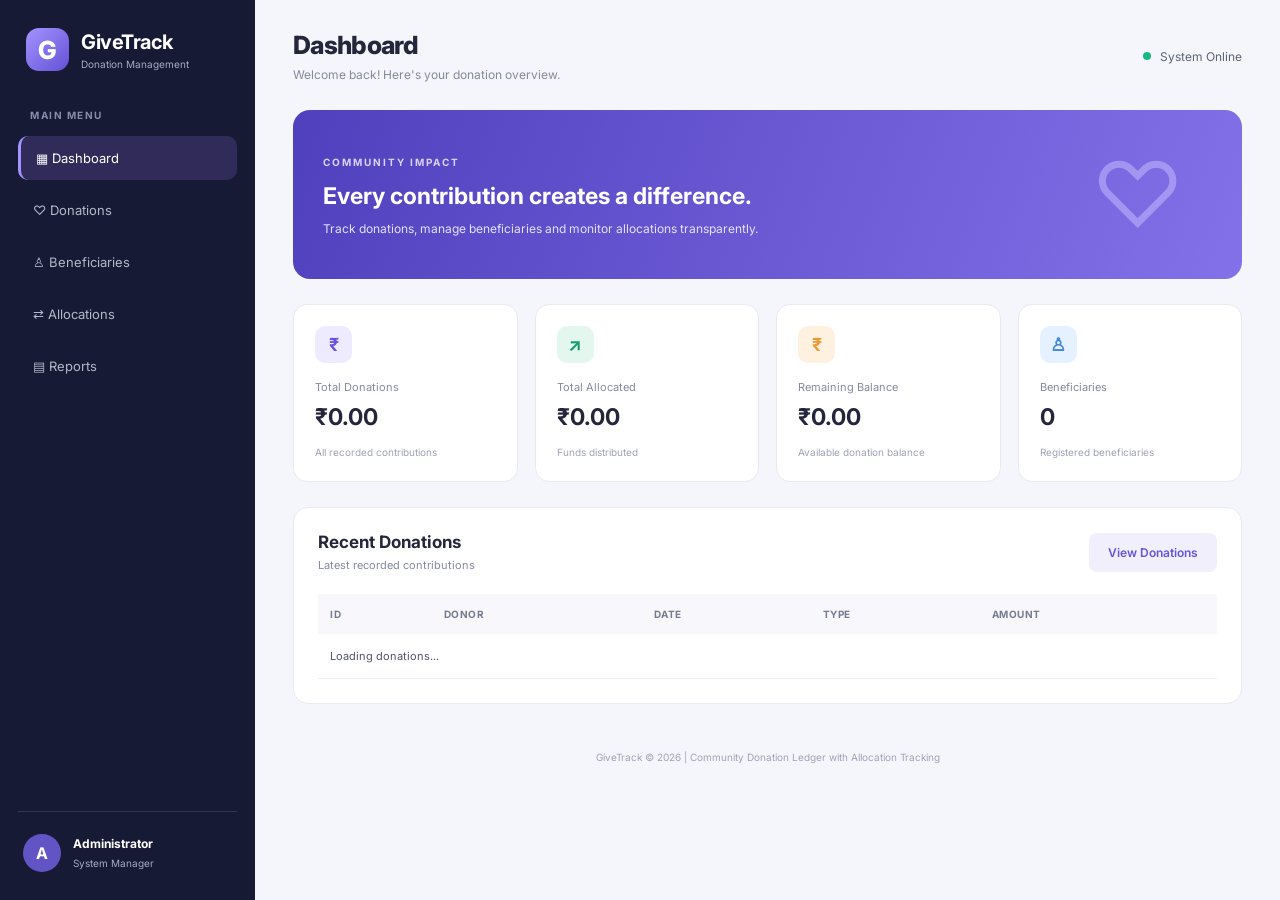
<file: CommunityDonationLedger/target/CommunityDonationLedger/index.html>
<!DOCTYPE html>
<html lang="en">
<head>
    <meta charset="UTF-8">
    <meta name="viewport" content="width=device-width, initial-scale=1.0">
    <title>GiveTrack | Community Donation Ledger</title>
    <link rel="stylesheet" href="css/style.css">
</head>
<body>

<div class="app">

    <aside class="sidebar">
        <div class="brand">
            <div class="brand-icon">G</div>
            <div>
                <h2>GiveTrack</h2>
                <small>Donation Management</small>
            </div>
        </div>

        <p class="menu-label">MAIN MENU</p>

        <nav>
            <button class="nav-link active" data-page="dashboard">▦ Dashboard</button>
            <button class="nav-link" data-page="donations">♡ Donations</button>
            <button class="nav-link" data-page="beneficiaries">♙ Beneficiaries</button>
            <button class="nav-link" data-page="allocations">⇄ Allocations</button>
            <button class="nav-link" data-page="reports">▤ Reports</button>
        </nav>

        <div class="sidebar-bottom">
            <div class="admin-avatar">A</div>
            <div>
                <strong>Administrator</strong>
                <small>System Manager</small>
            </div>
        </div>
    </aside>

    <main class="main-content">

        <header class="topbar">
            <div>
                <h1 id="page-title">Dashboard</h1>
                <p>Welcome back! Here's your donation overview.</p>
            </div>
            <div class="topbar-right">
                <span class="live-dot"></span>
                <span>System Online</span>
            </div>
        </header>

        <div id="toast" class="toast"></div>

        <!-- DASHBOARD -->
        <section id="dashboard" class="page active">

            <div class="welcome-card">
                <div>
                    <span class="eyebrow">COMMUNITY IMPACT</span>
                    <h2>Every contribution creates a difference.</h2>
                    <p>Track donations, manage beneficiaries and monitor allocations transparently.</p>
                </div>
                <div class="welcome-symbol">♡</div>
            </div>

            <div class="stats-grid">

                <div class="stat-card">
                    <div class="stat-icon purple">₹</div>
                    <p>Total Donations</p>
                    <h2 id="total-donations">₹0.00</h2>
                    <small>All recorded contributions</small>
                </div>

                <div class="stat-card">
                    <div class="stat-icon green">↗</div>
                    <p>Total Allocated</p>
                    <h2 id="total-allocated">₹0.00</h2>
                    <small>Funds distributed</small>
                </div>

                <div class="stat-card">
                    <div class="stat-icon orange">₹</div>
                    <p>Remaining Balance</p>
                    <h2 id="remaining-balance">₹0.00</h2>
                    <small>Available donation balance</small>
                </div>

                <div class="stat-card">
                    <div class="stat-icon blue">♙</div>
                    <p>Beneficiaries</p>
                    <h2 id="beneficiary-count">0</h2>
                    <small>Registered beneficiaries</small>
                </div>

            </div>

            <div class="content-card">
                <div class="section-heading">
                    <div>
                        <h2>Recent Donations</h2>
                        <p>Latest recorded contributions</p>
                    </div>
                    <button class="secondary-btn" data-go="donations">View Donations</button>
                </div>

                <div class="table-wrapper">
                    <table>
                        <thead>
                            <tr>
                                <th>ID</th>
                                <th>Donor</th>
                                <th>Date</th>
                                <th>Type</th>
                                <th>Amount</th>
                            </tr>
                        </thead>
                        <tbody id="recent-donations">
                            <tr><td colspan="5">Loading donations...</td></tr>
                        </tbody>
                    </table>
                </div>
            </div>
        </section>

        <!-- DONATIONS -->
        <section id="donations" class="page">

            <div class="content-card">
                <div class="section-heading">
                    <div>
                        <h2>Record a Donation</h2>
                        <p>Enter donor and contribution details.</p>
                    </div>
                </div>

                <form id="donation-form" class="form-grid">

                    <div class="form-group">
                        <label>Donor Name *</label>
                        <input type="text" name="donorName" placeholder="Enter donor name" required>
                    </div>

                    <div class="form-group">
                        <label>Phone Number</label>
                        <input type="tel" name="phone" placeholder="Enter phone number">
                    </div>

                    <div class="form-group">
                        <label>Email Address</label>
                        <input type="email" name="email" placeholder="Enter email">
                    </div>

                    <div class="form-group">
                        <label>Donation Date *</label>
                        <input type="date" name="donationDate" required>
                    </div>

                    <div class="form-group">
                        <label>Donation Type *</label>
                        <select name="donationType" required>
                            <option value="">Select donation type</option>
                            <option value="Money">Money</option>
                            <option value="Food">Food</option>
                            <option value="Clothes">Clothes</option>
                            <option value="Medicine">Medicine</option>
                            <option value="Education">Education</option>
                            <option value="Other">Other</option>
                        </select>
                    </div>

                    <div class="form-group">
                        <label>Amount (₹) *</label>
                        <input type="number" name="amount" min="0.01" step="0.01" placeholder="Enter amount" required>
                    </div>

                    <div class="form-group full-width">
                        <label>Donor Address</label>
                        <input type="text" name="address" placeholder="Enter address">
                    </div>

                    <div class="form-group full-width">
                        <label>Description</label>
                        <textarea name="description" placeholder="Enter donation details"></textarea>
                    </div>

                    <div class="form-actions full-width">
                        <button type="reset" class="secondary-btn">Clear</button>
                        <button type="submit" class="primary-btn">Save Donation</button>
                    </div>

                </form>
            </div>

            <div class="content-card">
                <div class="section-heading">
                    <div>
                        <h2>Donation Records</h2>
                        <p>All registered donations</p>
                    </div>
                </div>

                <div class="table-wrapper">
                    <table>
                        <thead>
                            <tr>
                                <th>ID</th>
                                <th>Donor</th>
                                <th>Date</th>
                                <th>Type</th>
                                <th>Amount</th>
                                <th>Description</th>
                            </tr>
                        </thead>
                        <tbody id="donation-table">
                            <tr><td colspan="6">No records available.</td></tr>
                        </tbody>
                    </table>
                </div>
            </div>
        </section>

        <!-- BENEFICIARIES -->
        <section id="beneficiaries" class="page">

            <div class="content-card">
                <div class="section-heading">
                    <div>
                        <h2>Register Beneficiary</h2>
                        <p>Add individuals or organizations receiving support.</p>
                    </div>
                </div>

                <form id="beneficiary-form" class="form-grid">

                    <div class="form-group">
                        <label>Beneficiary Name *</label>
                        <input type="text" name="name" placeholder="Enter name" required>
                    </div>

                    <div class="form-group">
                        <label>Category *</label>
                        <select name="category" required>
                            <option value="">Select category</option>
                            <option value="Education">Education</option>
                            <option value="Healthcare">Healthcare</option>
                            <option value="Food Support">Food Support</option>
                            <option value="Shelter">Shelter</option>
                            <option value="Community">Community</option>
                            <option value="Other">Other</option>
                        </select>
                    </div>

                    <div class="form-group">
                        <label>Contact Number</label>
                        <input type="tel" name="contact" placeholder="Enter contact number">
                    </div>

                    <div class="form-group">
                        <label>Address</label>
                        <input type="text" name="address" placeholder="Enter address">
                    </div>

                    <div class="form-actions full-width">
                        <button type="reset" class="secondary-btn">Clear</button>
                        <button type="submit" class="primary-btn">Add Beneficiary</button>
                    </div>

                </form>
            </div>

            <div class="content-card">
                <div class="section-heading">
                    <div>
                        <h2>Beneficiary Directory</h2>
                        <p>Registered beneficiary details</p>
                    </div>
                </div>

                <div class="table-wrapper">
                    <table>
                        <thead>
                            <tr>
                                <th>ID</th>
                                <th>Name</th>
                                <th>Category</th>
                                <th>Contact</th>
                                <th>Address</th>
                            </tr>
                        </thead>
                        <tbody id="beneficiary-table">
                            <tr><td colspan="5">No beneficiaries available.</td></tr>
                        </tbody>
                    </table>
                </div>
            </div>
        </section>

        <!-- ALLOCATIONS -->
        <section id="allocations" class="page">

            <div class="content-card">
                <div class="section-heading">
                    <div>
                        <h2>Allocate Donations</h2>
                        <p>Assign available donation funds to beneficiaries.</p>
                    </div>
                </div>

                <form id="allocation-form" class="form-grid">

                    <div class="form-group">
                        <label>Donation ID *</label>
                        <input type="number" name="donationId" min="1" placeholder="Enter donation ID" required>
                    </div>

                    <div class="form-group">
                        <label>Beneficiary ID *</label>
                        <input type="number" name="beneficiaryId" min="1" placeholder="Enter beneficiary ID" required>
                    </div>

                    <div class="form-group">
                        <label>Allocation Date *</label>
                        <input type="date" name="allocationDate" required>
                    </div>

                    <div class="form-group">
                        <label>Amount (₹) *</label>
                        <input type="number" name="amount" min="0.01" step="0.01" placeholder="Enter amount" required>
                    </div>

                    <div class="form-group full-width">
                        <label>Purpose *</label>
                        <textarea name="purpose" placeholder="Explain the allocation purpose" required></textarea>
                    </div>

                    <div class="form-actions full-width">
                        <button type="reset" class="secondary-btn">Clear</button>
                        <button type="submit" class="primary-btn">Save Allocation</button>
                    </div>

                </form>
            </div>

            <div class="content-card">
                <div class="section-heading">
                    <div>
                        <h2>Allocation Records</h2>
                        <p>Track how donations are distributed.</p>
                    </div>
                </div>

                <div class="table-wrapper">
                    <table>
                        <thead>
                            <tr>
                                <th>ID</th>
                                <th>Donation ID</th>
                                <th>Beneficiary</th>
                                <th>Amount</th>
                                <th>Purpose</th>
                                <th>Date</th>
                                <th>Status</th>
                            </tr>
                        </thead>
                        <tbody id="allocation-table">
                            <tr><td colspan="7">No allocations available.</td></tr>
                        </tbody>
                    </table>
                </div>
            </div>
        </section>

        <!-- REPORTS -->
        <section id="reports" class="page">

            <div class="content-card">
                <div class="section-heading">
                    <div>
                        <h2>Donation Transparency Report</h2>
                        <p>Donation-wise allocation and remaining balance.</p>
                    </div>
                    <button class="secondary-btn" id="refresh-reports">Refresh Report</button>
                </div>

                <div class="table-wrapper">
                    <table>
                        <thead>
                            <tr>
                                <th>Donation ID</th>
                                <th>Donor</th>
                                <th>Donation Amount</th>
                                <th>Allocated Amount</th>
                                <th>Remaining Balance</th>
                            </tr>
                        </thead>
                        <tbody id="report-table">
                            <tr><td colspan="5">Loading report...</td></tr>
                        </tbody>
                    </table>
                </div>
            </div>

        </section>

        <footer>
            GiveTrack © 2026 | Community Donation Ledger with Allocation Tracking
        </footer>

    </main>
</div>

<script src="js/script.js"></script>
</body>
</html>
</file>
<file: CommunityDonationLedger/target/CommunityDonationLedger/css/style.css>
@import url('https://fonts.googleapis.com/css2?family=Inter:wght@400;500;600;700;800&display=swap');

:root {
    --primary: #6754d9;
    --primary-dark: #5140bd;
    --background: #f5f6fb;
    --sidebar: #171a35;
    --text: #24263b;
    --muted: #85899e;
    --border: #e9eaf1;
    --white: #ffffff;
    --green: #159b70;
    --orange: #e99a35;
}

* {
    margin: 0;
    padding: 0;
    box-sizing: border-box;
}

body {
    font-family: 'Inter', sans-serif;
    background: var(--background);
    color: var(--text);
}

button, input, select, textarea {
    font: inherit;
}

button {
    cursor: pointer;
}

.app {
    min-height: 100vh;
    display: flex;
}

/* SIDEBAR */

.sidebar {
    width: 255px;
    background: var(--sidebar);
    color: white;
    padding: 28px 18px;
    display: flex;
    flex-direction: column;
    flex-shrink: 0;
}

.brand {
    display: flex;
    align-items: center;
    gap: 12px;
    padding: 0 8px 38px;
}

.brand-icon {
    width: 43px;
    height: 43px;
    border-radius: 13px;
    background: linear-gradient(135deg, #a394ff, #6550d6);
    display: grid;
    place-items: center;
    font-size: 25px;
    font-weight: 800;
}

.brand h2 {
    font-size: 20px;
    letter-spacing: -0.5px;
}

.brand small {
    display: block;
    color: #a9abc1;
    font-size: 10px;
    margin-top: 4px;
}

.menu-label {
    color: #898ca9;
    font-size: 10px;
    font-weight: 700;
    letter-spacing: 1.5px;
    padding: 0 12px;
    margin-bottom: 15px;
}

.sidebar nav {
    display: grid;
    gap: 8px;
}

.nav-link {
    border: none;
    background: transparent;
    color: #b5b7ca;
    text-align: left;
    padding: 14px 15px;
    border-radius: 10px;
    font-size: 13px;
    transition: 0.2s;
}

.nav-link:hover,
.nav-link.active {
    background: #302b59;
    color: white;
}

.nav-link.active {
    border-left: 3px solid #a394ff;
}

.sidebar-bottom {
    margin-top: auto;
    border-top: 1px solid #33354d;
    padding: 22px 5px 0;
    display: flex;
    align-items: center;
    gap: 12px;
}

.admin-avatar {
    background: #6254c5;
    width: 38px;
    height: 38px;
    display: grid;
    place-items: center;
    border-radius: 50%;
    font-weight: 700;
}

.sidebar-bottom strong {
    display: block;
    font-size: 12px;
}

.sidebar-bottom small {
    color: #a9abc1;
    font-size: 10px;
}

/* MAIN CONTENT */

.main-content {
    flex: 1;
    min-width: 0;
    padding: 30px 38px;
}

.topbar {
    display: flex;
    justify-content: space-between;
    align-items: center;
    margin-bottom: 28px;
}

.topbar h1 {
    font-size: 25px;
    font-weight: 800;
    letter-spacing: -0.7px;
}

.topbar p {
    color: var(--muted);
    font-size: 12px;
    margin-top: 7px;
}

.topbar-right {
    display: flex;
    align-items: center;
    gap: 9px;
    font-size: 12px;
    color: #5d6476;
}

.live-dot {
    width: 8px;
    height: 8px;
    background: #19b981;
    border-radius: 50%;
}

/* PAGES */

.page {
    display: none;
}

.page.active {
    display: block;
}

.welcome-card {
    background: linear-gradient(110deg, #5140bd, #8271e8);
    color: white;
    border-radius: 17px;
    padding: 30px;
    display: flex;
    justify-content: space-between;
    align-items: center;
    margin-bottom: 25px;
    overflow: hidden;
}

.eyebrow {
    font-size: 10px;
    letter-spacing: 2px;
    color: #d9d2ff;
    font-weight: 700;
}

.welcome-card h2 {
    font-size: 23px;
    margin: 12px 0 9px;
}

.welcome-card p {
    font-size: 12px;
    color: #e5e0ff;
    line-height: 1.7;
    max-width: 550px;
}

.welcome-symbol {
    font-size: 90px;
    color: #c4baff;
    opacity: 0.55;
    padding: 0 30px;
}

/* STATISTICS */

.stats-grid {
    display: grid;
    grid-template-columns: repeat(4, minmax(0, 1fr));
    gap: 17px;
    margin-bottom: 25px;
}

.stat-card {
    background: white;
    border: 1px solid var(--border);
    padding: 21px;
    border-radius: 14px;
    min-width: 0;
}

.stat-icon {
    width: 37px;
    height: 37px;
    display: grid;
    place-items: center;
    border-radius: 10px;
    font-size: 18px;
    font-weight: 700;
    margin-bottom: 17px;
}

.purple {
    background: #eeeaff;
    color: #6754d9;
}

.green {
    background: #e4f7ef;
    color: #159b70;
}

.orange {
    background: #fff1df;
    color: #e99a35;
}

.blue {
    background: #e6f1ff;
    color: #4388d9;
}

.stat-card p {
    color: var(--muted);
    font-size: 11px;
}

.stat-card h2 {
    font-size: 23px;
    margin: 9px 0;
    overflow-wrap: anywhere;
}

.stat-card small {
    color: #a0a3b3;
    font-size: 10px;
}

/* CONTENT CARDS */

.content-card {
    background: white;
    border: 1px solid var(--border);
    padding: 24px;
    border-radius: 15px;
    margin-bottom: 22px;
}

.section-heading {
    display: flex;
    justify-content: space-between;
    align-items: center;
    gap: 15px;
    margin-bottom: 22px;
}

.section-heading h2 {
    font-size: 17px;
}

.section-heading p {
    font-size: 11px;
    color: var(--muted);
    margin-top: 6px;
}

/* FORMS */

.form-grid {
    display: grid;
    grid-template-columns: repeat(2, minmax(0, 1fr));
    gap: 20px;
}

.form-group {
    display: flex;
    flex-direction: column;
    gap: 9px;
}

.form-group label {
    font-size: 12px;
    font-weight: 600;
    color: #45485d;
}

.form-group input,
.form-group select,
.form-group textarea {
    width: 100%;
    padding: 12px 13px;
    border: 1px solid #e2e4ed;
    border-radius: 8px;
    outline: none;
    background: #fcfcfe;
    color: var(--text);
    font-size: 12px;
    transition: 0.2s;
}

.form-group input:focus,
.form-group select:focus,
.form-group textarea:focus {
    border-color: var(--primary);
    box-shadow: 0 0 0 3px #6754d915;
}

.form-group textarea {
    min-height: 90px;
    resize: vertical;
}

.full-width {
    grid-column: 1 / -1;
}

.form-actions {
    display: flex;
    justify-content: flex-end;
    gap: 10px;
    margin-top: 4px;
}

/* BUTTONS */

.primary-btn,
.secondary-btn {
    border: none;
    padding: 12px 19px;
    border-radius: 8px;
    font-size: 12px;
    font-weight: 600;
    transition: 0.2s;
}

.primary-btn {
    background: var(--primary);
    color: white;
}

.primary-btn:hover {
    background: var(--primary-dark);
    transform: translateY(-1px);
}

.secondary-btn {
    background: #f0effb;
    color: var(--primary);
}

.secondary-btn:hover {
    background: #e6e2fa;
}

/* TABLES */

.table-wrapper {
    width: 100%;
    overflow-x: auto;
}

table {
    width: 100%;
    border-collapse: collapse;
    min-width: 620px;
}

th {
    background: #f8f8fc;
    color: #777b90;
    font-size: 10px;
    text-align: left;
    padding: 14px 12px;
    font-weight: 700;
    text-transform: uppercase;
    letter-spacing: 0.5px;
}

td {
    padding: 15px 12px;
    border-bottom: 1px solid #f0f0f5;
    font-size: 11px;
    color: #505368;
}

tbody tr:hover {
    background: #fafaff;
}

.empty-row {
    text-align: center;
    color: var(--muted);
    padding: 25px;
}

.status-select {
    border: 1px solid var(--border);
    padding: 7px;
    border-radius: 7px;
    font-size: 10px;
    background: white;
}

/* NOTIFICATIONS */

.toast {
    display: none;
    padding: 13px 17px;
    border-radius: 9px;
    margin-bottom: 18px;
    font-size: 12px;
    font-weight: 600;
}

.toast.show {
    display: block;
}

.toast.success {
    background: #e5f8ef;
    color: #147b55;
}

.toast.error {
    background: #fff0f0;
    color: #bd3434;
}

footer {
    text-align: center;
    color: #a0a3b3;
    font-size: 10px;
    padding: 25px 0 8px;
}

/* RESPONSIVE DESIGN */

@media (max-width: 1100px) {
    .stats-grid {
        grid-template-columns: repeat(2, minmax(0, 1fr));
    }

    .main-content {
        padding: 25px;
    }
}

@media (max-width: 700px) {
    .app {
        flex-direction: column;
    }

    .sidebar {
        width: 100%;
        padding: 16px;
    }

    .brand {
        padding-bottom: 18px;
    }

    .sidebar nav {
        display: flex;
        overflow-x: auto;
    }

    .nav-link {
        white-space: nowrap;
    }

    .menu-label,
    .sidebar-bottom {
        display: none;
    }

    .main-content {
        padding: 18px;
    }

    .topbar {
        align-items: flex-start;
        gap: 10px;
    }

    .topbar-right {
        font-size: 10px;
    }

    .welcome-card {
        padding: 22px;
    }

    .welcome-card h2 {
        font-size: 18px;
    }

    .welcome-symbol {
        display: none;
    }

    .stats-grid {
        grid-template-columns: 1fr;
    }

    .form-grid {
        grid-template-columns: 1fr;
    }

    .full-width {
        grid-column: auto;
    }

    .content-card {
        padding: 17px;
    }
}
</file>
